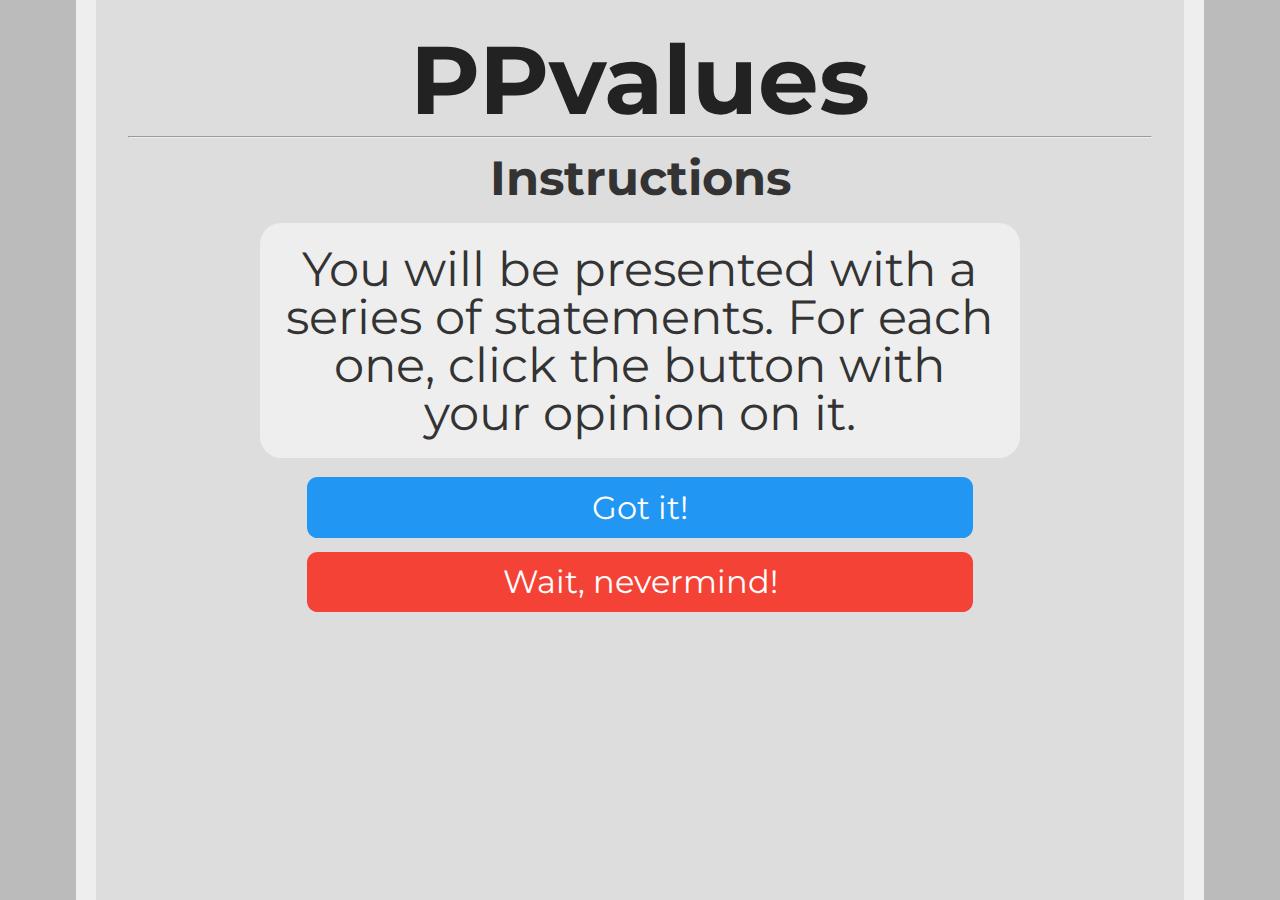
<file: instructions.html>
<head>
<link href="https://fonts.googleapis.com/css?family=Montserrat:300,400,700|Roboto:400,700" rel="stylesheet">
<link href='style.css' rel='stylesheet' type='text/css'>
<title>8values Quiz</title>
<link rel="icon" type="x-icon" href="icon.png">
<link rel="shortcut icon" type="x-icon" href="icon.png">
<meta charset="utf-8">

</head>
<body>

<h1>PPvalues</h1>
<hr>
<h2 style="text-align:center;">Instructions</h2>
<p class="question">You will be presented with a series of statements. For each one, click the button with your opinion on it.</p>
<button class="button" onclick="location.href='quiz.html';" style="background-color: #2196f3;">Got it!</button> <br>
<button class="button" onclick="location.href='index.html';" style="background-color: #f44336;">Wait, nevermind!</button> <br>


</body>
</file>
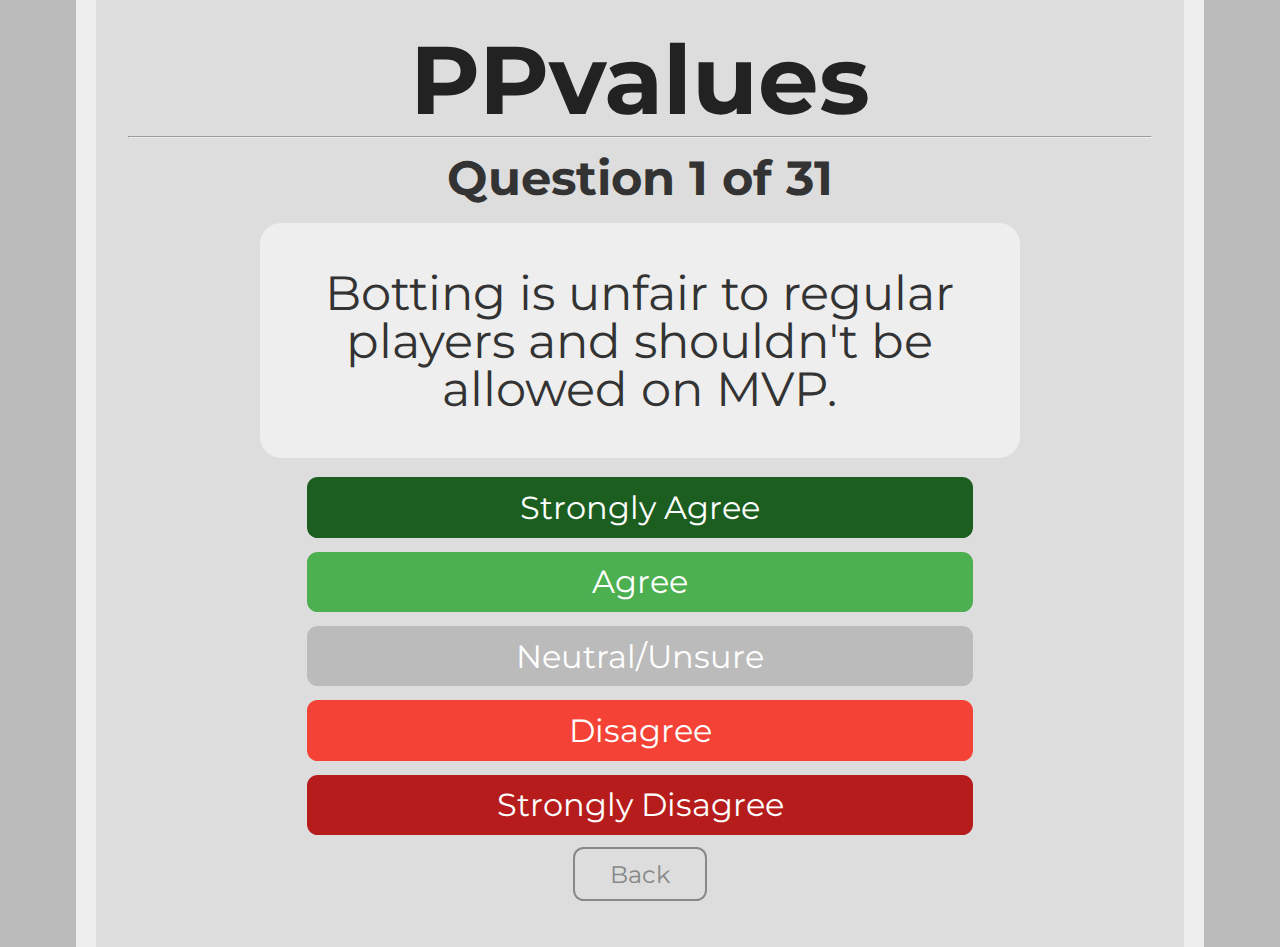
<file: quiz.html>
<head>
<link href="https://fonts.googleapis.com/css?family=Montserrat:300,400,700|Roboto:400,700" rel="stylesheet">
<link href='style.css' rel='stylesheet' type='text/css'>
<title>PPvalues Quiz</title>
<link rel="icon" type="x-icon" href="icon.png">
<link rel="shortcut icon" type="x-icon" href="icon.png">
<meta charset="utf-8">
<script async src="//pagead2.googlesyndication.com/pagead/js/adsbygoogle.js"></script>
<script>
  (adsbygoogle = window.adsbygoogle || []).push({
    google_ad_client: "ca-pub-6511426299019766",
    enable_page_level_ads: true
  });
</script>
</head>
<body>
<script type="application/javascript"
        src="questions.js">
</script>
<h1>PPvalues</h1>
<hr>
<h2 style="text-align:center;" id="question-number">Loading...</h2>
<p class="question" id="question-text"></p>
<button class="button" onclick="next_question( 1.0)" style="background-color: #1b5e20;">Strongly Agree</button> <br>
<button class="button" onclick="next_question( 0.5)" style="background-color: #4caf50;">Agree</button> <br>
<button class="button" onclick="next_question( 0.0)" style="background-color: #bbbbbb;">Neutral/Unsure</button> <br>
<button class="button" onclick="next_question(-0.5)" style="background-color: #f44336;">Disagree</button> <br>
<button class="button" onclick="next_question(-1.0)" style="background-color: #b71c1c;">Strongly Disagree</button> <br>
<button class="small_button" onclick="prev_question()" id="back_button">Back</button>
<button class="small_button_off" id="back_button_off">Back</button><br>

<!-- Website visit statistics - no personal information is collected! -->
<script type="text/javascript">
var sc_project=11325211;
var sc_invisible=1;
var sc_security="fd9f0659";
var scJsHost = (("https:" == document.location.protocol) ?
"https://secure." : "http://www.");
document.write("<sc"+"ript type='text/javascript' src='" +
scJsHost+
"statcounter.com/counter/counter.js'></"+"script>");
</script>
<noscript><div class="statcounter"><a title="web stats"
href="http://statcounter.com/" target="_blank"><img
class="statcounter"
src="//c.statcounter.com/11325211/0/fd9f0659/1/" alt="web
stats"></a></div></noscript>

<!-- JavaScript for the test itself -->
<script>
    var max_econ, max_dipl, max_govt, max_scty; // Max possible scores
    max_econ = max_dipl = max_govt = max_scty = 0;
    var econ, dipl, govt, scty; // User's scores
    econ = dipl = govt = scty = 0;
    var qn = 0; // Question number
    var prev_answer = null;
    init_question();
    for (var i = 0; i < questions.length; i++) {
        max_econ += Math.abs(questions[i].effect.econ)
        max_dipl += Math.abs(questions[i].effect.dipl)
        max_govt += Math.abs(questions[i].effect.govt)
        max_scty += Math.abs(questions[i].effect.scty)
    }
    function init_question() {
        document.getElementById("question-text").innerHTML = questions[qn].question;
        document.getElementById("question-number").innerHTML = "Question " + (qn + 1) + " of " + (questions.length);
        if (prev_answer == null) {
            document.getElementById("back_button").style.display = 'none';
            document.getElementById("back_button_off").style.display = 'block';
        } else {
            document.getElementById("back_button").style.display = 'block';
            document.getElementById("back_button_off").style.display = 'none';
        }

    }

    function next_question(mult) {
        econ += mult*questions[qn].effect.econ
        dipl += mult*questions[qn].effect.dipl
        govt += mult*questions[qn].effect.govt
        scty += mult*questions[qn].effect.scty
        qn++;
        prev_answer = mult;
        if (qn < questions.length) {
            init_question();
        } else {
            results();
        }
    }
    function prev_question() {
        if (prev_answer == null) {
            return;
        }
        qn--;
        econ -= prev_answer * questions[qn].effect.econ;
        dipl -= prev_answer * questions[qn].effect.dipl;
        govt -= prev_answer * questions[qn].effect.govt;
        scty -= prev_answer * questions[qn].effect.scty;
        prev_answer = null;
        init_question();

    }
    function calc_score(score,max) {
        return (100*(max+score)/(2*max)).toFixed(1)
    }
    function results() {
        location.href = `results.html`
            + `?e=${calc_score(econ,max_econ)}`
            + `&d=${calc_score(dipl,max_dipl)}`
            + `&g=${calc_score(govt,max_govt)}`
            + `&s=${calc_score(scty,max_scty)}`
    }
</script>
</body>
</file>
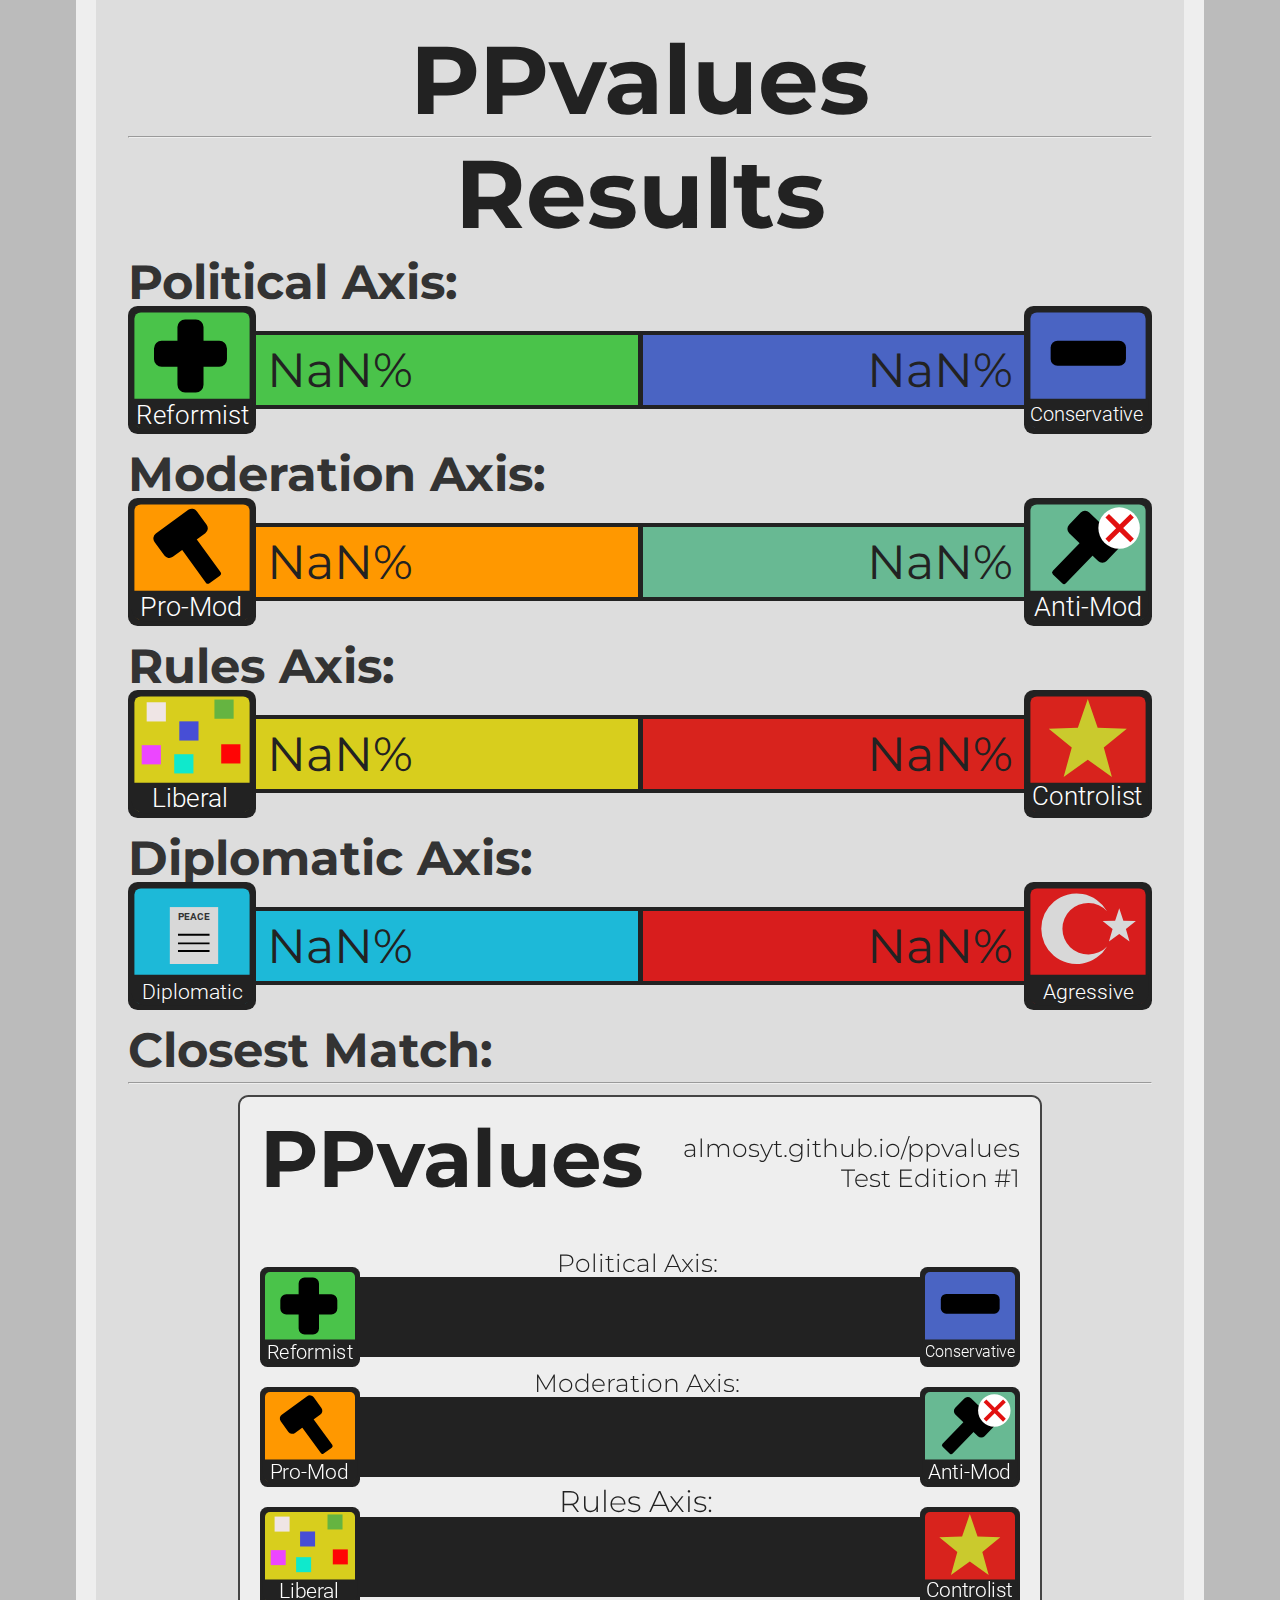
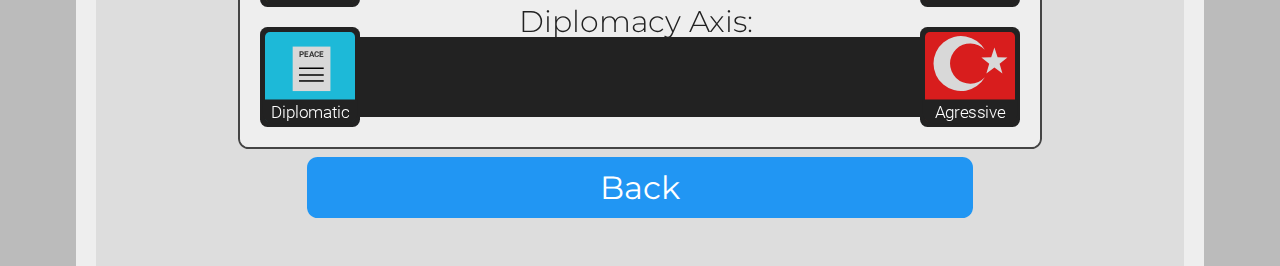
<file: results.html>
<head>
<link href="https://fonts.googleapis.com/css?family=Montserrat:300,400,700|Roboto:400,700" rel="stylesheet">
<link href='style.css' rel='stylesheet' type='text/css'>
<title>PPvalues Results</title>
<link rel="icon" type="x-icon" href="icon.png">
<link rel="shortcut icon" type="x-icon" href="icon.png">
<meta charset="utf-8">
<script>
  version = "Test Edition #1" //Remember to update this before making changes to the test itself!
</script>
</head>
<script type="application/javascript"
        src="ideologies.js">
</script>

<body>
<h1>PPvalues</h1>
<hr>

<h1>Results</h1>

<h2>Political Axis: <span class="weight-300" id="economic-label"></span></h2>
<div class="axis">
    <img id="img-equality" src="value_images/equality.svg" height="128pt"/>
    <div class="bar equality" id="bar-equality"><div class="text-wrapper" id="equality"></div></div>
    <div class="bar wealth" id="bar-wealth"><div class="text-wrapper" id="wealth"></div></div>
    <img id="img-wealth" src="value_images/wealth.svg" height="128pt"/>
</div>
<h2>Moderation Axis: <span class="weight-300" id="diplomatic-label"></span></h2>
<div class="axis">
    <img id="img-might" src="value_images/might.svg" height="128pt"/>
    <div class="bar might" id="bar-might"><div class="text-wrapper" id="might"></div></div>
    <div class="bar peace" id="bar-peace"><div class="text-wrapper" id="peace"></div></div>
    <img id="img-peace" src="value_images/peace.svg" height="128pt"/>
</div>
<h2>Rules Axis: <span class="weight-300" id="state-label"></span></h2>
<div class="axis">
    <img id="img-liberty" src="value_images/liberty.svg" height="128pt"/>
    <div class="bar liberty" id="bar-liberty"><div class="text-wrapper" id="liberty"></div></div>
    <div class="bar authority" id="bar-authority"><div class="text-wrapper" id="authority"></div></div>
    <img id="img-authority" src="value_images/authority.svg" height="128pt"/>
</div>
<h2>Diplomatic Axis: <span class="weight-300" id="society-label"></span></h2>
<div class="axis">
    <img id="img-tradition" src="value_images/tradition.svg" height="128pt"/>
    <div class="bar tradition" id="bar-tradition"><div class="text-wrapper" id="tradition"></div></div>
    <div class="bar progress" id="bar-progress"><div class="text-wrapper" id="progress"></div></div>
    <img id="img-progress" src="value_images/progress.svg" height="128pt"/>
</div>
<h2>Closest Match: <span class="weight-300" id="ideology-label"></span></h2>

<hr/>
<img src="" id="banner">
<button class="button" onclick="location.href='index.html';" style="background-color: #2196f3;">Back</button> <br>
<!-- Website visit statistics - no personal information is collected! -->
<script type="text/javascript">
var sc_project=11325211;
var sc_invisible=1;
var sc_security="fd9f0659";
var scJsHost = (("https:" == document.location.protocol) ?
"https://secure." : "http://www.");
document.write("<sc"+"ript type='text/javascript' src='" +
scJsHost+
"statcounter.com/counter/counter.js'></"+"script>");
</script>
<noscript><div class="statcounter"><a title="web stats"
href="http://statcounter.com/" target="_blank"><img
class="statcounter"
src="//c.statcounter.com/11325211/0/fd9f0659/1/" alt="web
stats"></a></div></noscript>
<script>
    function getQueryVariable(variable)
    {
           var query = window.location.search.substring(1)
           var vars = query.split("&")
           for (var i=0;i<vars.length;i++) {
                   var pair = vars[i].split("=")
                   if(pair[0] == variable) {return pair[1]}
           }
           return(NaN);
    }

    function setBarValue(name, value) {
        innerel = document.getElementById(name)
        outerel = document.getElementById("bar-" + name)
        outerel.style.width = (value + "%")
        innerel.innerHTML = (value + "%")
        if (innerel.offsetWidth + 20 > outerel.offsetWidth) {
            innerel.style.visibility = "hidden"
        }
    }

    econArray = ["Hardliner Reformist","Moderate Reformist","Slightly Reformist","Centrist","Slightly Conservative","Moderate Conservative","Conservative"]
    diplArray = ["Hardliner Anti-Moderationist","Moderate Anti-Mod","Slightly Anti-Mod","Neutral","Slightly Pro-Mod","Moderate Pro-Mod","Hardliner Pro-Moderationist"]
    govtArray = ["Hardliner Liberal","Slight Liberal","Moderate Liberal","Neutralist","Slight Controlist","Moderate Controlist","Total Controlist"]
    sctyArray = ["Literal TURK","Moderate Agressive","Slightly Agressive","Neutral","Slightly Diplomatic", "Moderate Agressive","Peace Loving Diplomat"]

    function setLabel(val,ary) {
        if (val > 100) { return "" } else
        if (val > 90) { return ary[0] } else
        if (val > 75) { return ary[1] } else
        if (val > 60) { return ary[2] } else
        if (val >= 40) { return ary[3] } else
        if (val >= 25) { return ary[4] } else
        if (val >= 10) { return ary[5] } else
        if (val >= 0) { return ary[6] } else
        	{return ""}
    }

    equality  = getQueryVariable("e")
    peace     = getQueryVariable("d")
    liberty   = getQueryVariable("g")
    progress  = getQueryVariable("s")
    wealth    = (100 - equality).toFixed(1)
    might     = (100 - peace   ).toFixed(1)
    authority = (100 - liberty ).toFixed(1)
    tradition = (100 - progress).toFixed(1)

    setBarValue("equality", equality)
    setBarValue("wealth", wealth)
    setBarValue("peace", peace)
    setBarValue("might", might)
    setBarValue("liberty", liberty)
    setBarValue("authority", authority)
    setBarValue("progress", progress)
    setBarValue("tradition", tradition)

    document.getElementById("economic-label").innerHTML = setLabel(equality, econArray)
    document.getElementById("diplomatic-label").innerHTML = setLabel(peace, diplArray)
    document.getElementById("state-label").innerHTML = setLabel(liberty, govtArray)
    document.getElementById("society-label").innerHTML = setLabel(progress, sctyArray)

    ideology = ""
    ideodist = Infinity
    for (var i = 0; i < ideologies.length; i++) {
        dist = 0
        dist += Math.pow(Math.abs(ideologies[i].stats.econ - equality), 2)
        dist += Math.pow(Math.abs(ideologies[i].stats.govt - liberty), 2)
        dist += Math.pow(Math.abs(ideologies[i].stats.dipl - peace), 1.73856063)
        dist += Math.pow(Math.abs(ideologies[i].stats.scty - progress), 1.73856063)
        if (dist < ideodist) {
            ideology = ideologies[i].name
            ideodist = dist
        }
    }
    document.getElementById("ideology-label").innerHTML = ideology

    function createImage(src, x, y, w, h) {
        img = new Image ()
        img.src = src
        img.onLoad = function() {
            ctx.drawImage(img, x, y, w, h)
        }
    }

    window.onload = function() {
        var c = document.createElement("canvas")
        var ctx = c.getContext("2d")
        c.width = 800;
        c.height = 650;
        ctx.fillStyle = "#EEEEEE"
        ctx.fillRect(0,0,800,650);

        img = document.getElementById("img-equality")
        ctx.drawImage(img, 20, 170, 100, 100);
        img = document.getElementById("img-wealth")
        ctx.drawImage(img, 680, 170, 100, 100)
        img = document.getElementById("img-might")
        ctx.drawImage(img, 20, 290, 100, 100)
        img = document.getElementById("img-peace")
        ctx.drawImage(img, 680, 290, 100, 100)
        img = document.getElementById("img-liberty")
        ctx.drawImage(img, 20, 410, 100, 100)
        img = document.getElementById("img-authority")
        ctx.drawImage(img, 680, 410, 100, 100)
        img = document.getElementById("img-tradition")
        ctx.drawImage(img, 20, 530, 100, 100)
        img = document.getElementById("img-progress")
        ctx.drawImage(img, 680, 530, 100, 100)

        ctx.fillStyle="#222222"
        ctx.fillRect(120, 180, 560, 80)
        ctx.fillRect(120, 300, 560, 80)
        ctx.fillRect(120, 420, 560, 80)
        ctx.fillRect(120, 540, 560, 80)
        ctx.fillStyle="#4ac34a"
        ctx.fillRect(120, 184, 5.6*equality-2, 72)
        ctx.fillStyle="#4a64c3"
        ctx.fillRect(682-5.6*wealth, 184, 5.6*wealth-2, 72)
        ctx.fillStyle="#ff9800"
        ctx.fillRect(120, 304, 5.6*might-2, 72)
        ctx.fillStyle="#68b993"
        ctx.fillRect(682-5.6*peace, 304, 5.6*peace-2, 72)
        ctx.fillStyle="#d8ce1d"
        ctx.fillRect(120, 424, 5.6*liberty-2, 72)
        ctx.fillStyle="#d8231d"
        ctx.fillRect(682-5.6*authority, 424, 5.6*authority-2, 72)
        ctx.fillStyle="#1db9d8"
        ctx.fillRect(120, 544, 5.6*tradition-2, 72)
        ctx.fillStyle="#d81d1d"
        ctx.fillRect(682-5.6*progress, 544, 5.6*progress-2, 72)
        ctx.fillStyle="#222222"
        ctx.font="700 80px Montserrat"
        ctx.textAlign="left"
        ctx.fillText("PPvalues", 20, 90)
        ctx.font="50px Montserrat"
        ctx.fillText(ideology, 20, 140)

        ctx.textAlign="left"
        if (equality  > 30) {ctx.fillText(equality + "%", 130, 237.5)}
        if (might     > 30) {ctx.fillText(might + "%", 130, 357.5)}
        if (liberty   > 30) {ctx.fillText(liberty + "%", 130, 477.5)}
        if (tradition > 30) {ctx.fillText(tradition + "%", 130, 597.5)}
        ctx.textAlign="right"
        if (wealth    > 30) {ctx.fillText(wealth + "%", 670, 237.5)}
        if (peace     > 30) {ctx.fillText(peace + "%", 670, 357.5)}
        if (authority > 30) {ctx.fillText(authority + "%", 670, 477.5)}
        if (progress  > 30) {ctx.fillText(progress + "%", 670, 597.5)}

        ctx.font="300 25px Montserrat"
        ctx.fillText("almosyt.github.io/ppvalues", 780, 60)
		ctx.fillText(version, 780, 90)
        ctx.textAlign="center"
        ctx.fillText("Political Axis: " + document.getElementById("economic-label").innerHTML, 400, 175)
	ctx.font="300 25px Montserrat"
        ctx.fillText("Moderation Axis: " + document.getElementById("diplomatic-label").innerHTML, 400, 295)
	ctx.font="300 30px Montserrat"
        ctx.fillText("Rules Axis: " + document.getElementById("state-label").innerHTML, 400, 415)
        ctx.fillText("Diplomacy Axis: " + document.getElementById("society-label").innerHTML, 400, 535)

        document.getElementById("banner").src = c.toDataURL();
    }
    </script>
</body>
</file>
<file: style.css>
html {
    background-color: #bbbbbb;
    padding: 0px;
}
body {
    width: 80%;
    min-height: calc(100vh - 4em);
    margin: 0 auto;
    padding: 2em;
    background-color: #dddddd;
    border-color: #eeeeee;
    border-left-style: solid;
    border-right-style: solid;
    border-width: 20px;
}
p {
    color: #444444;
    font-family: 'Roboto', sans-serif;
    font-size: 16pt;
    line-height: 1;
    margin: 4pt;
}
p.value-description {
    text-indent: -16pt;
    margin-left: 20pt;
}
p.question {
    margin: 16pt auto;
    color: #333333;
    font-family: 'Montserrat', sans-serif;
    font-weight: normal;
    width: 70%;
    min-width: 500pt;
    min-height: 144pt;
    background-color: #eeeeee;
    padding: 16pt;
    border-radius: 16pt;
    font-size: 36pt;
    display: flex;
    justify-content: center;
    align-items: center;
    text-align: center;

}
h1 {
    color: #222222;
    font-family: 'Montserrat', sans-serif;
    font-size: 72pt;
    text-align: center;
    line-height: 72pt;
    margin-top: 0pt;
    margin-bottom: 0pt;
}
h2 {
    color: #333333;
    font-family: 'Montserrat', sans-serif;
    font-size: 36pt;
    line-height: 36pt;
    margin-top: 12pt;
    margin-bottom: 0pt;
}
li {
    font-size: 16pt;
    text-indent: 16pt;
}
a {
    font-family: inherit;
}
img.center {
    display: block;
    margin: 1em auto;
    width: 50%;
    min-width: 500pt;
}
.button {
    background-color: #2196f3;
    font-family: 'Montserrat', sans-serif;
    border: none;
    border-radius: 8pt;
    color: white;
    padding: 8pt;
    width: 50%;
    min-width: 500pt;
    text-align: center;
    text-decoration: none;
    display: block;
    font-size: 24pt;
    margin: -2px auto;
    cursor: pointer;
}
.small_button, .small_button_off {
    background-color: #333;
    font-family: 'Montserrat', sans-serif;
    border: none;
    border-radius: 8pt;
    color: white;
    padding: 8pt;
    width: 10%;
    min-width: 100pt;
    text-align: center;
    text-decoration: none;
    display: block;
    font-size: 18pt;
    margin: -2px auto;
    cursor: pointer;
}
.small_button_off {
    background-color: #ddd;
    color: #888;
    border: 2px solid #888;
    cursor: not-allowed;
    margin: -4px auto;
}
div.axis {
    width: 100%;
    display: flex;
    align-items: center;
    justify-content: center;
}
div.bar {
    height: 36pt;
    line-height: 36pt;
    padding: 8pt;
    margin-top: 4pt;
    margin-bottom: 4pt;
    border-width: 4px;
    border-right-width: 1px;
    border-top-style: solid;
    border-bottom-style: solid;
    border-color: #222222;
    background-color: #eeeeee;
    display: block;
    width: 50%;
}
div.text-wrapper {
    font-family: 'Montserrat', sans-serif;
    font-size: 36pt;
    line-height: 36pt;
    color: #222222;
    display: inline-block;
}
div.equality {
    background-color: #4ac34a;
    text-align: left;
    border-right-style: solid;
}
div.wealth {
    background-color: #4a64c3;
    text-align: right;
    border-left-style: solid;
}
div.liberty {
    background-color: #d8ce1d;
    text-align: left;
    border-right-style: solid;
}
div.authority {
    background-color: #d8231d;
    text-align: right;
    border-left-style: solid;
}
div.peace {
    background-color: #68b993;
    text-align: right;
    border-left-style: solid;
}
div.might {
    background-color: #ff9800;
    text-align: left;
    border-right-style: solid;
}
div.progress {
    background-color: #d81d1d;
    text-align: right;
    border-left-style: solid;
}
div.tradition {
    background-color: #1db9d8;
    text-align: left;
    border-right-style: solid;
}
span.weight-300 {
    font-weight: 300;
}
#banner {
    border-color: #444444;
    border-style: solid;
    border-width: 2px;
    border-radius: 8pt;
    display: block;
    margin: 8pt;
    margin-left: auto;
    margin-right: auto;
}
</file>
